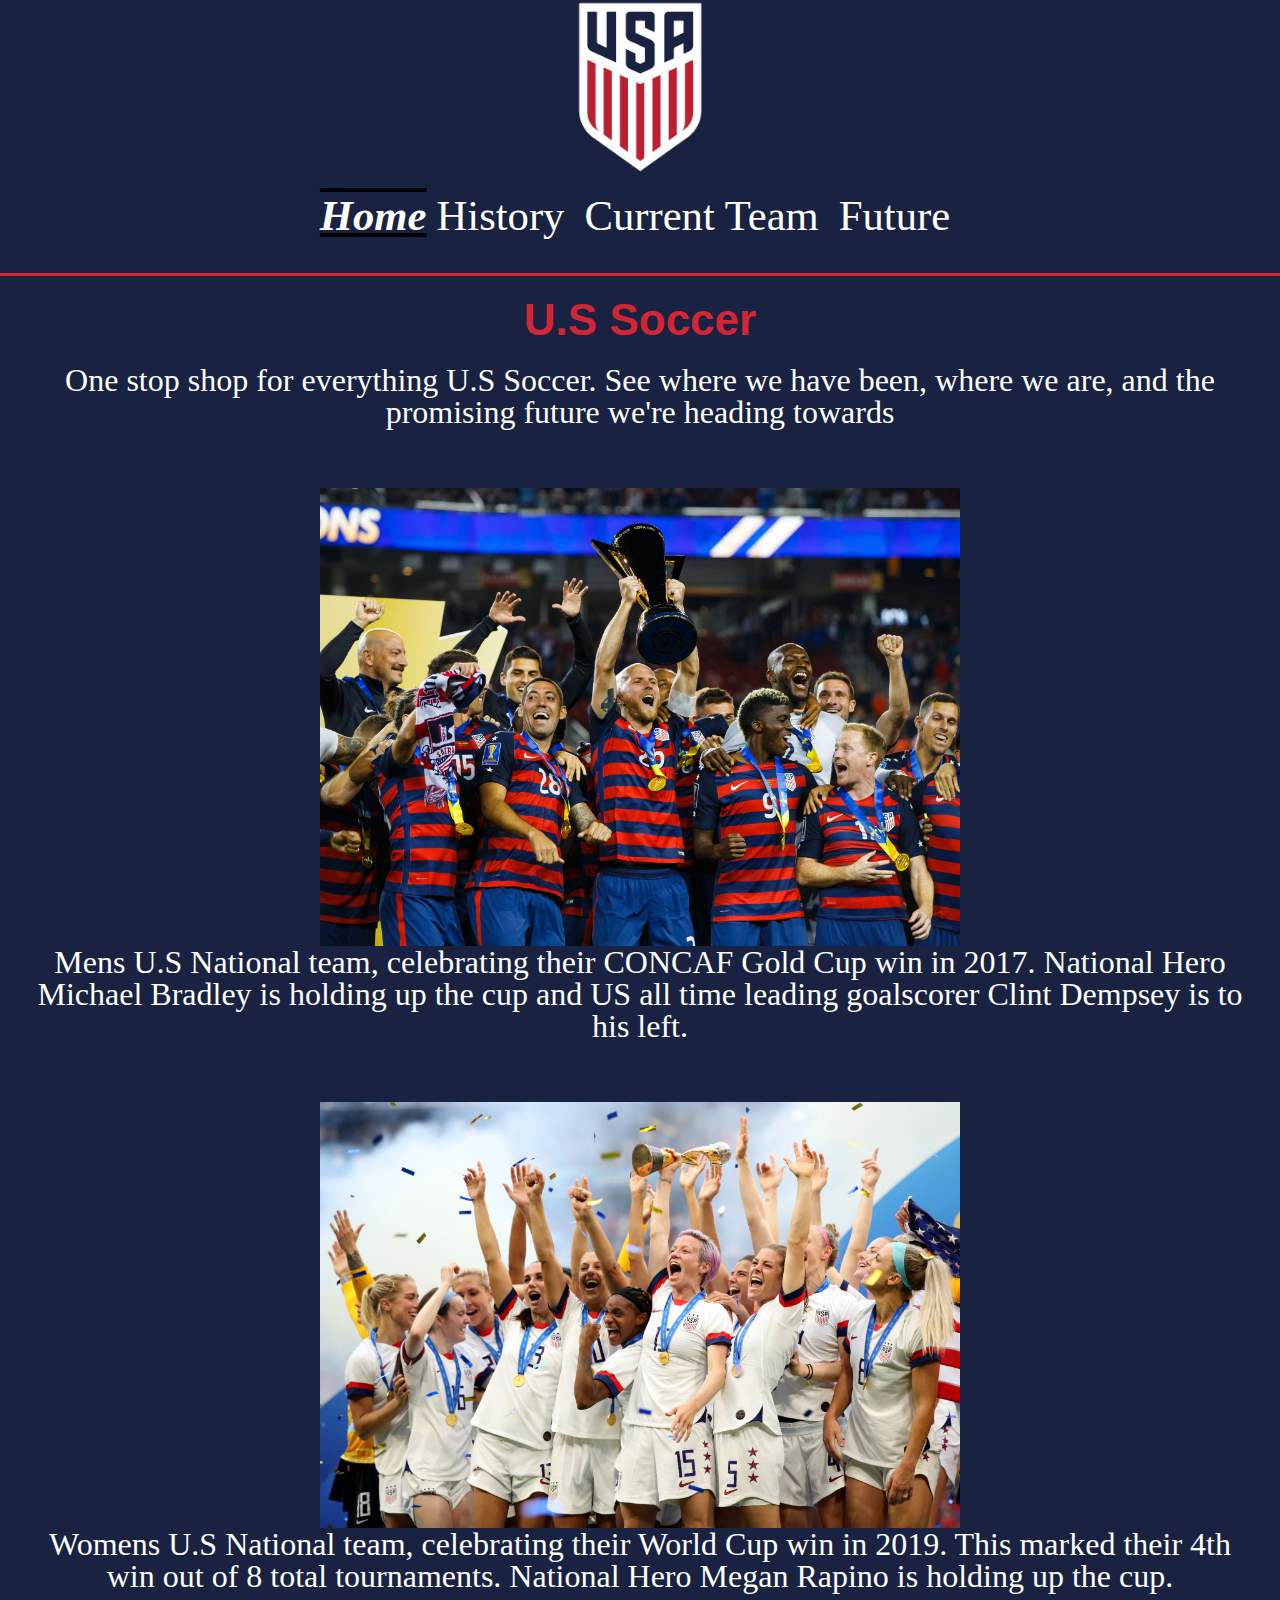
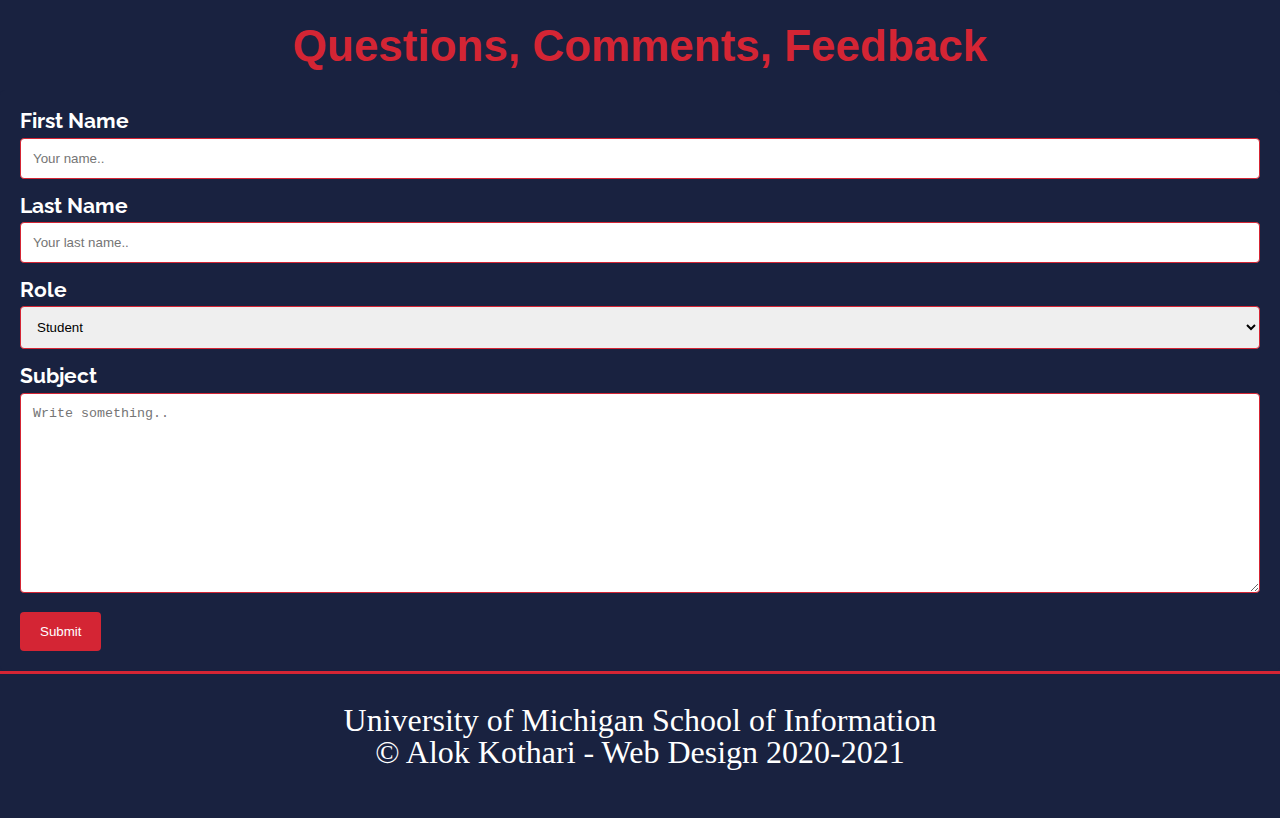
<file: index.html>
<!DOCTYPE html>
<html lang="en">
  <head>
    <meta charset="utf-8">
    <meta name="viewport" content="width=device-width, initial-scale=1.0">
    <link rel="shortcut icon" type="image/png" href="images/logo.png"/>

    <link rel="stylesheet" type="text/css" href="css/html5reset.css">
    <link rel="stylesheet" type="text/css" href="css/style.css">
    <link href="https://fonts.googleapis.com/css?family=Raleway:200&display=swap" rel="stylesheet">
	  <!-- Global site tag (gtag.js) - Google Analytics -->
<script async src="https://www.googletagmanager.com/gtag/js?id=G-RS953V5P1X"></script>
<script>
  window.dataLayer = window.dataLayer || [];
  function gtag(){dataLayer.push(arguments);}
  gtag('js', new Date());

  gtag('config', 'G-RS953V5P1X');
</script>
    <title>U.S Soccer </title>
  </head>
  <body>
    <a class = "skip" href="#skip">Skip to Main Content</a>
    <header>
      <img src="images/logo.png" alt="logo" id = "logo">
      <nav>
        <ul class="nav_links">
          <li class="active"><a href="index.html">Home</a></li>
          <li class="nav_item"><a href="history.html">History</a></li>
          <li class="nav_item"><a href="current.html">Current Team</a></li>
          <li class="nav_item"><a href="future.html">Future</a></li>
        </ul>
    </nav>
  </header>
  <main class="about" id="skip" tabindex="0">
    <h1>U.S Soccer</h1>
    <p>One stop shop for everything U.S Soccer. See where we have been, where we are, and the promising future we're heading towards</p>
    <div class="flex-container">
      <div><img src="images/mens.jpg" alt= 'Mens team' id= "mens">
      <p> Mens U.S National team, celebrating their CONCAF Gold Cup win in 2017. National Hero Michael Bradley is holding up the cup and US all time leading goalscorer Clint Dempsey is to his left. </p></div>
      <div><img src="images/womans.jpg" alt= 'Womens team' id= "womens">
        <p> Womens U.S National team, celebrating their World Cup win in 2019. This marked their 4th win out of 8 total tournaments. National Hero Megan Rapino is holding up the cup. </p></div>
    </div>
	  <h1> Questions, Comments, Feedback</h1>
      
	  <div class="container">
 <form action="https://formspree.io/f/mjvpaybn" method="POST">

    <label for="fname">First Name</label>
    <input type="text" id="fname" name="firstname" placeholder="Your name..">

    <label for="lname">Last Name</label>
    <input type="text" id="lname" name="lastname" placeholder="Your last name..">

    <label for="role">Role</label>
    <select id="role" name="role">
      <option value="Student">Student</option>
      <option value="Instructor">Instructor</option>
     
    </select>

    <label for="subject">Subject</label>
    <textarea id="subject" name="subject" placeholder="Write something.." style="height:200px"></textarea>

    <input type="submit" value="Submit">

  </form>
	  </div>
	  </main>
    <footer>
      <p>University of Michigan School of Information <br/>
        &copy; Alok Kothari - Web Design 2020-2021</p>
    </footer>
  </body>
</html>
</file>
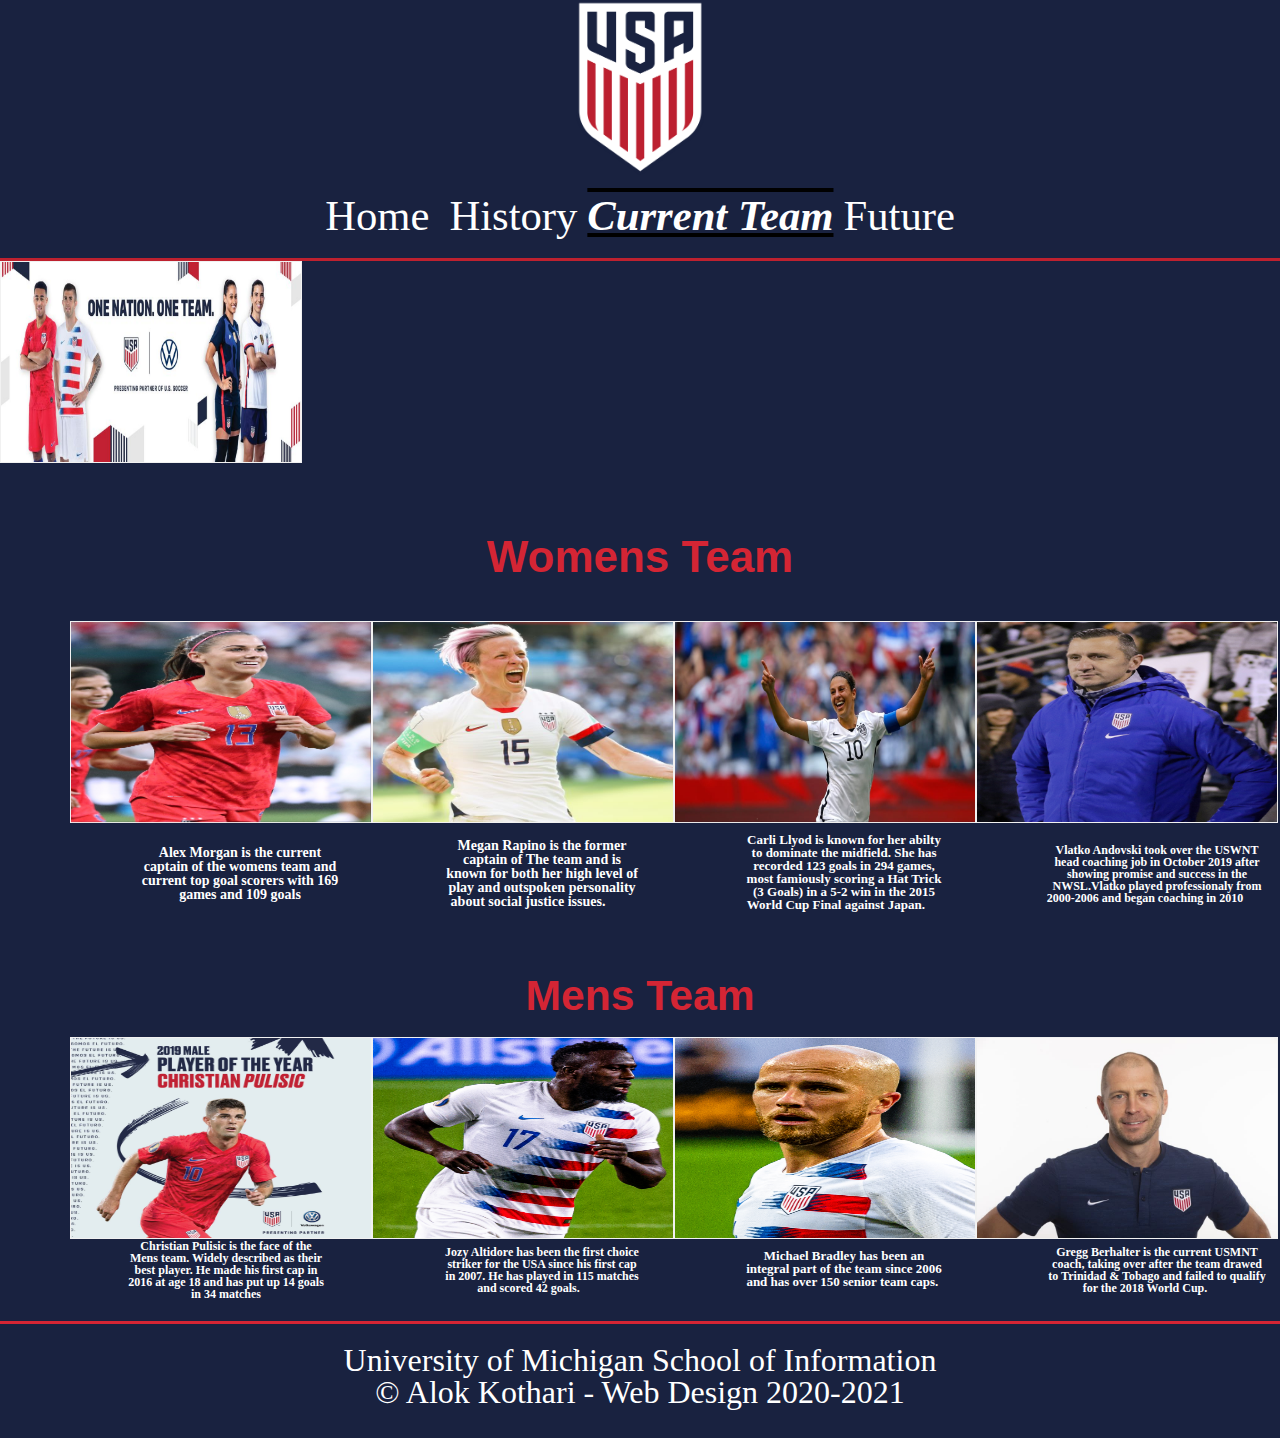
<file: current.html>
<!DOCTYPE html>
<html lang="en">
  <head>
    <meta charset="utf-8">
    <meta name="viewport" content="width=device-width, initial-scale=1.0">
    <link rel="shortcut icon" type="image/png" href="images/logo.png"/>

    <link rel="stylesheet" type="text/css" href="css/html5reset.css">
    <link rel="stylesheet" type="text/css" href="css/style2.css">
    <link href="https://fonts.googleapis.com/css?family=Raleway:200&display=swap" rel="stylesheet">
	  <!-- Global site tag (gtag.js) - Google Analytics -->
<script async src="https://www.googletagmanager.com/gtag/js?id=G-RS953V5P1X"></script>
<script>
  window.dataLayer = window.dataLayer || [];
  function gtag(){dataLayer.push(arguments);}
  gtag('js', new Date());

  gtag('config', 'G-RS953V5P1X');
</script>
    <title>U.S Soccer</title>
  </head>
  <body>
    <a class = "skip" href="#skip">Skip to Main Content</a>
    <header>
      <img src="images/logo.png" alt="logo" id = "logo">
      <nav>
        <ul class="nav_links">
          <li class="nav_item"><a href="index.html">Home</a></li>
          <li class="nav_item"><a href="history.html">History</a></li>
          <li class="active"><a href="current.html">Current Team</a></li>
          <li class="nav_item"><a href="future.html">Future</a></li>
        </ul>   
    </nav>
    </header>
    <main id="skip">
<div class="flip-card">
  <div class="flip-card-inner">
    <div class="flip-card-front">
      <img src="images/usa.jpg"  alt="USA" id="usa">
    </div>
    <div class="flip-card-back">
      <h1> 2020 Record</h1>
      <p>Mens  : 2-0-1, Womens : 9-0-0</p>
      
    </div>
  </div>
</div>
    <h1> Womens Team</h1>
		<div class="contain">
    <div class="grid-container">
      <div class="cocap"><strong>Vlatko Andovski took over the USWNT head coaching job in October 2019 after showing promise and success in the NWSL.Vlatko played professionaly from 2000-2006 and began coaching in 2010&nbsp; &nbsp; &nbsp; &nbsp;&nbsp;</strong></div>
      <div class="ccap"><strong>Carli Llyod is known for her abilty to dominate the midfield. She has recorded 123 goals in 294 games, most famiously scoring a Hat Trick (3 Goals) in a 5-2 win in the 2015 World Cup Final against Japan.&nbsp; &nbsp; &nbsp; &nbsp;&nbsp;</strong></div>
<div class="flip-card">
  <div class="flip-card-inner">
    <div class="flip-card-front">
      <img src="images/Alex_Morgan.jpg"  alt="Alex Morgan" class="ppl1">
    </div>
    <div class="flip-card-back">
      <h1>Position: ST</h1>
      <p>169 Games</p>
      <p>109 Goals</p>
    </div>
  </div>
</div>
<div class="flip-card">
  <div class="flip-card-inner">
    <div class="flip-card-front">
      <img src="images/megan_rapinoe.jpg"  alt="Megan Rapino" class="ppl1">
    </div>
    <div class="flip-card-back">
      <h1>Position: FWD</h1>
      <p>168 Games</p>
      <p>52 G 68 A</p>
	
    </div>
  </div>
</div>
<div class="flip-card">
  <div class="flip-card-inner">
    <div class="flip-card-front">
      <img src="images/carli_llyod.jpeg"  alt="Carli Llyod" class="ppl1">
    </div>
    <div class="flip-card-back">
      <h1>Position: MID</h1>
      <p>294 Games</p>
      <p>123 G 58 A</p>
    </div>
  </div>
</div>
<div class="flip-card">
  <div class="flip-card-inner">
    <div class="flip-card-front">
      <img src="images/Vlatko_Andonovski.jpg"  alt="Vlatko Andonovski" class="ppl1">
    </div>
    <div class="flip-card-back">
      <h1>Coach</h1>
      <p>October 2019 - Present</p>
    </div>
  </div>
</div>
      <div>
        <blockquote>
          <div class="acap"> <strong> Alex Morgan is the current captain of the womens team and current top goal scorers with 169 games and 109 goals</strong></div>
        </blockquote>
      </div>
      <div class="acap"><strong>  Megan Rapino is the former captain of The team and is known for both her high level of play and outspoken personality about social justice issues.&nbsp; &nbsp; &nbsp; &nbsp;&nbsp;</strong></div>  
    </div>
			</div>
    <h2> Mens Team</h2>
	<div class="grid-container1">
      <div class="cocap"><strong>Gregg Berhalter is the current USMNT coach, taking over after the team drawed to Trinidad &amp; Tobago and failed to qualify for the 2018 World Cup.&nbsp; &nbsp; &nbsp; &nbsp;&nbsp;</strong></div>
      <div class="ccap"><strong>Michael Bradley has been an integral part of the team since 2006 and has over 150 senior team caps.&nbsp; &nbsp; &nbsp; &nbsp;&nbsp;</strong></div>
<div class="flip-card">
  <div class="flip-card-inner">
    <div class="flip-card-front">
      <img src="images/cp.jpg"  alt="Christian Pulisic" class="ppl1">
    </div>
    <div class="flip-card-back">
      <h1>Position: FWD</h1>
      <p>34 Games</p>
      <p>14 G 9 A</p>
    </div>
  </div>
</div>
<div class="flip-card">
  <div class="flip-card-inner">
    <div class="flip-card-front">
      <img src="images/jozya.jpg"  alt="Jozy Altidore" class="ppl1">
    </div>
    <div class="flip-card-back">
      <h1>Position: FWD</h1>
      <p>115 Games</p>
      <p>42 Goals</p>
    </div>
  </div>
	</div>
<div class="flip-card">
  <div class="flip-card-inner">
    <div class="flip-card-front">
      <img src="images/mbrad.jpg"  alt="Michael Bradley" class="ppl1">
    </div>
    <div class="flip-card-back">
      <h1>Position: MID</h1>
      <p>151 Games</p>
      <p>17 G 23 A</p>
    </div>
  </div>
</div>
<div class="flip-card">
  <div class="flip-card-inner">
    <div class="flip-card-front">
      <img src="images/gregg.jpg"  alt="Gregg Berhalter" class="ppl1">
    </div>
    <div class="flip-card-back">      <h1>Coach</h1>
      <p>Dec. 2018 - Present</p>
    </div>
  </div>
</div>      
<div>
        <blockquote>
          <div class="cp"> <strong> Christian Pulisic is the  face of the Mens team. Widely described as their best player. He made his first cap in 2016 at age 18 and has put up 14 goals in 34 matches</strong></div>
        </blockquote>
      </div>
      <div class="mcap"><strong>Jozy Altidore has been the first choice striker for the USA since his first cap in 2007. He has played in 115 matches and scored 42 goals. &nbsp; &nbsp; &nbsp; &nbsp;&nbsp;</strong></div>  
		</div>
	  </main>
	
<footer>
     <p>University of Michigan School of Information <br/>
              &copy; Alok Kothari - Web Design 2020-2021</p>
          </footer>
	  </body>
</html>
</file>
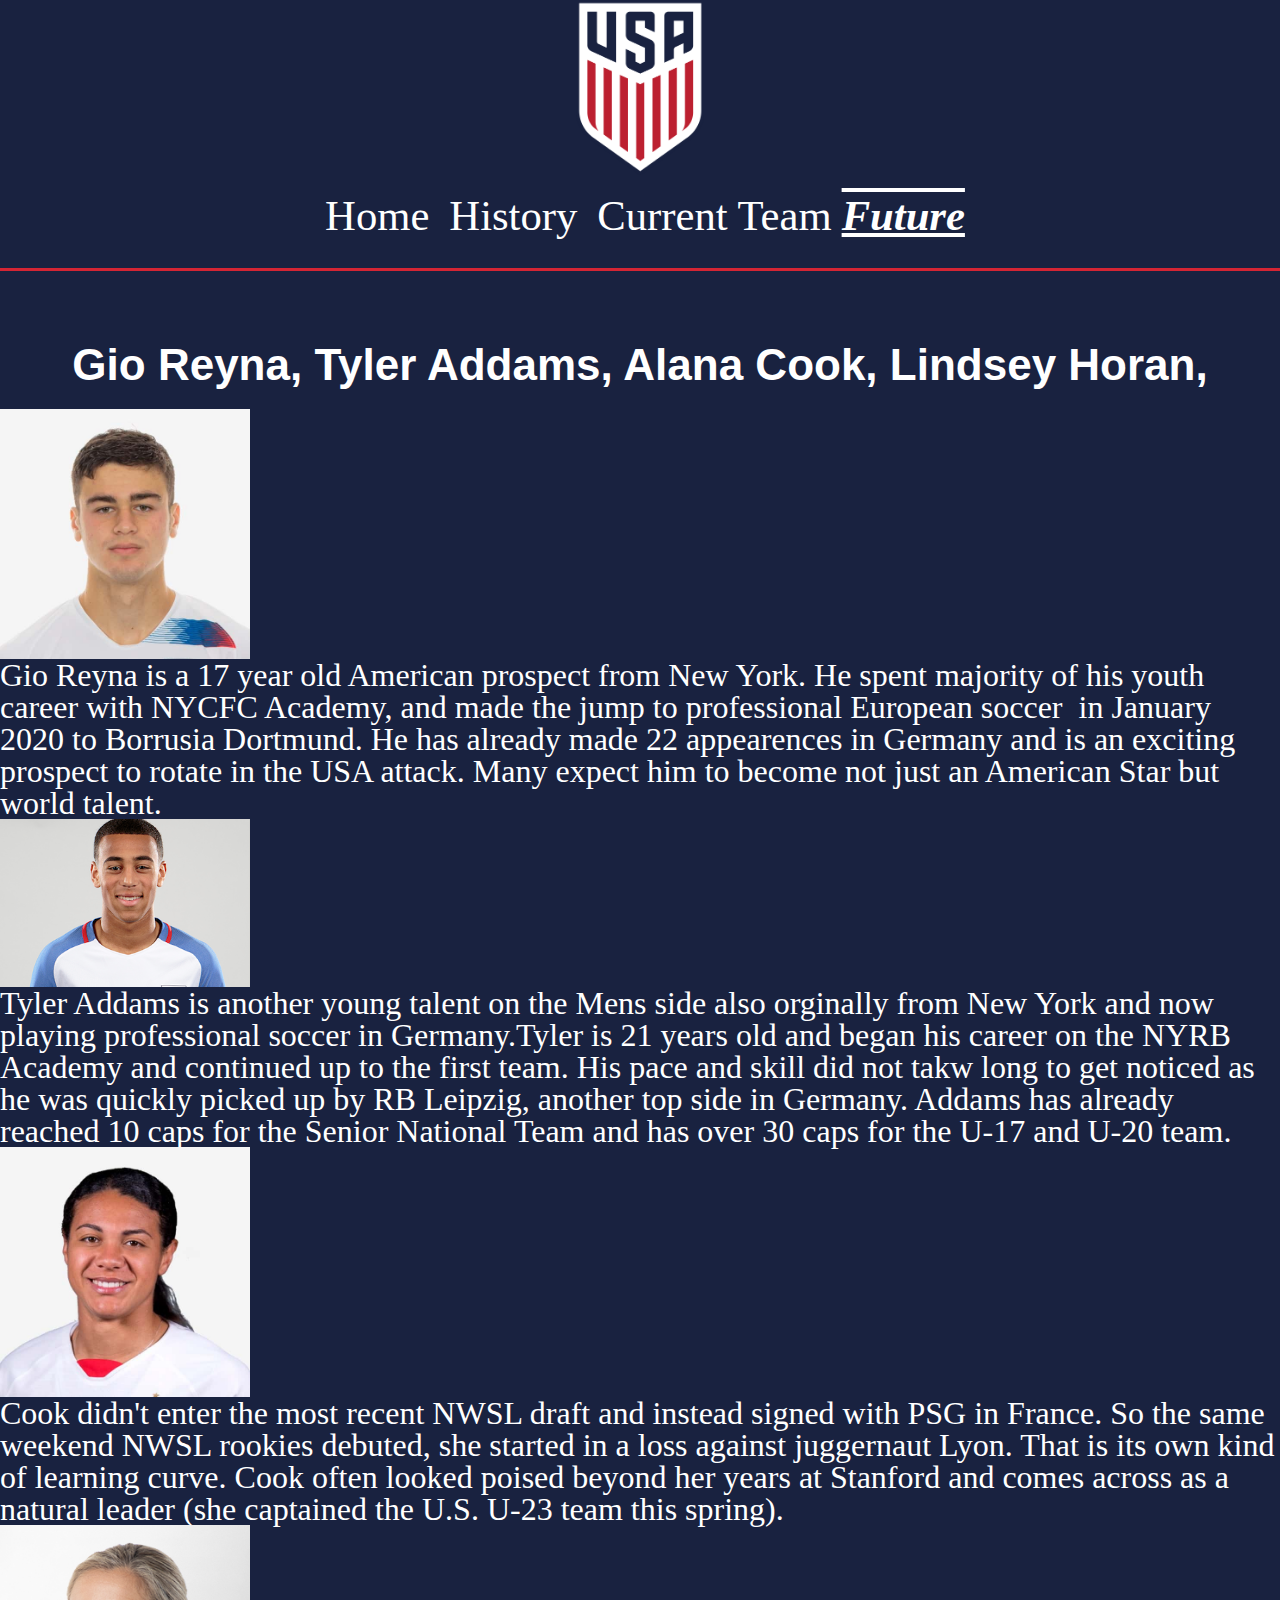
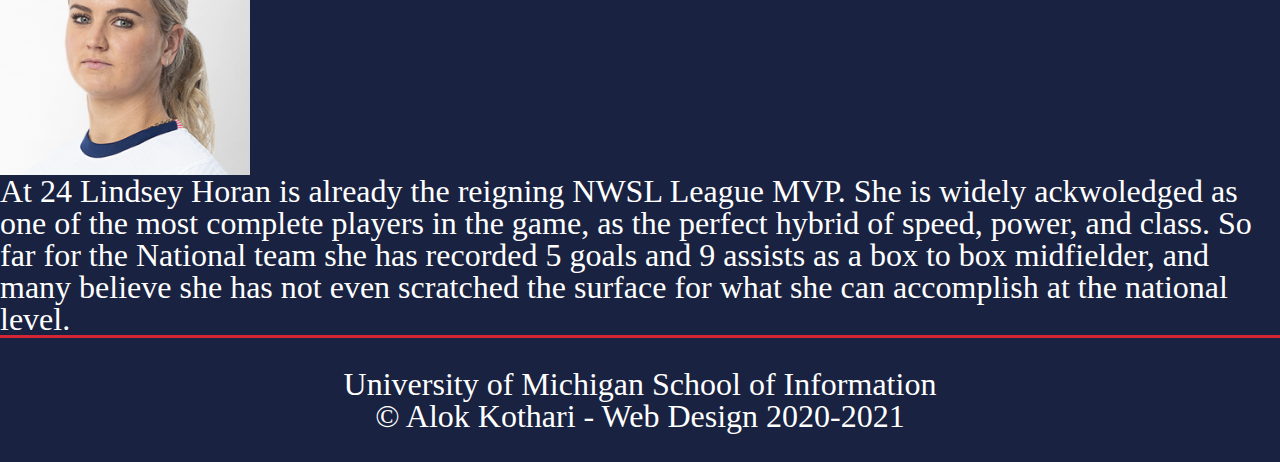
<file: future.html>
<!DOCTYPE html>
<html lang="en">
  <head>
    <meta charset="utf-8">
    <meta name="viewport" content="width=device-width, initial-scale=1.0">
    <link rel="shortcut icon" type="image/png" href="images/logo.png"/>

    <link rel="stylesheet" type="text/css" href="css/html5reset.css">
    <link rel="stylesheet" type="text/css" href="css/style3.css">
    <link href="https://fonts.googleapis.com/css?family=Raleway:200&display=swap" rel="stylesheet">
	  <!-- Global site tag (gtag.js) - Google Analytics -->
<script async src="https://www.googletagmanager.com/gtag/js?id=G-RS953V5P1X"></script>
<script>
  window.dataLayer = window.dataLayer || [];
  function gtag(){dataLayer.push(arguments);}
  gtag('js', new Date());

  gtag('config', 'G-RS953V5P1X');
</script>
    <title>U.S Soccer</title>
  </head>
<body>
<a class = "skip" href="#skip">Skip to Main Content</a>
    <header>
      <img src="images/logo.png" alt="logo" id = "logo">
      <nav>
        <ul class="nav_links">
          <li class="nav_item"><a href="index.html">Home</a></li>
          <li class="nav_item"><a href="history.html">History</a></li>
          <li class="nav_item"><a href="current.html">Current Team</a></li>
          <li class="active"><a href="future.html">Future</a></li>
        </ul>   
    </nav>
    </header>
    <main id='skip'>
<menu>
		<h1> <a href="#pic1">Gio Reyna,</a>
		<a href="#pic2">Tyler Addams,</a>
			<a href="#pic3">Alana Cook,</a>
			<a href="#pic4">Lindsey Horan,</a>
		</h1></menu>
<div class= 'container'>
<img src="images/gio.jpg" alt="Gio Reyna" width="302" height="302" id="pic1">
  <p>Gio Reyna is a 17 year old American prospect from New York. He spent majority of his youth career with NYCFC Academy, and made the jump to professional European soccer&nbsp; in January 2020 to Borrusia Dortmund. He has already made 22 appearences in Germany and is an exciting prospect to rotate in the USA attack. Many expect him to become not just an American Star but world talent.</p>
</div>
<div class= 'container1'>
  <img src="images/ty.png" alt="Tyler Addams" id="pic2">
<p>Tyler Addams is another young talent on the Mens side also orginally from New York and now playing professional soccer in Germany.Tyler is 21 years old and began his career on the NYRB Academy and continued up to the first team. His pace and skill did not takw long to get noticed as he was quickly picked up by RB Leipzig, another top side in Germany. Addams has already reached 10 caps for the Senior National Team and has over 30 caps for the U-17 and U-20 team.</p>
		</div>
<div class= 'container2'>
  <img src="images/Alcook.jpg" alt="Alana Cook" id="pic3">
<p>Cook didn't enter the most recent NWSL draft and instead signed with PSG in France. So the same weekend NWSL rookies debuted, she started in a loss against juggernaut Lyon. That is its own kind of learning curve. Cook often looked poised beyond her years at Stanford and comes across as a natural leader (she captained the U.S. U-23 team this spring).</p>
	  </div>
<div class= 'container3'>
  <img src="images/Lhoran .png" alt="Lindesey Horan" id="pic4">
<p>At 24 Lindsey Horan is already the reigning NWSL League MVP. She is widely ackwoledged as one of the most complete players in the game, as the perfect hybrid of speed, power, and class. So far for the National team she has recorded 5 goals and 9 assists as a box to box midfielder, and many believe she has not even scratched the surface for what she can accomplish at the national level.</p>
		</div>
	</main>
	</body>
<footer>
            <p>University of Michigan School of Information <br/>
              &copy; Alok Kothari - Web Design 2020-2021</p>
          </footer>
</html>
</file>
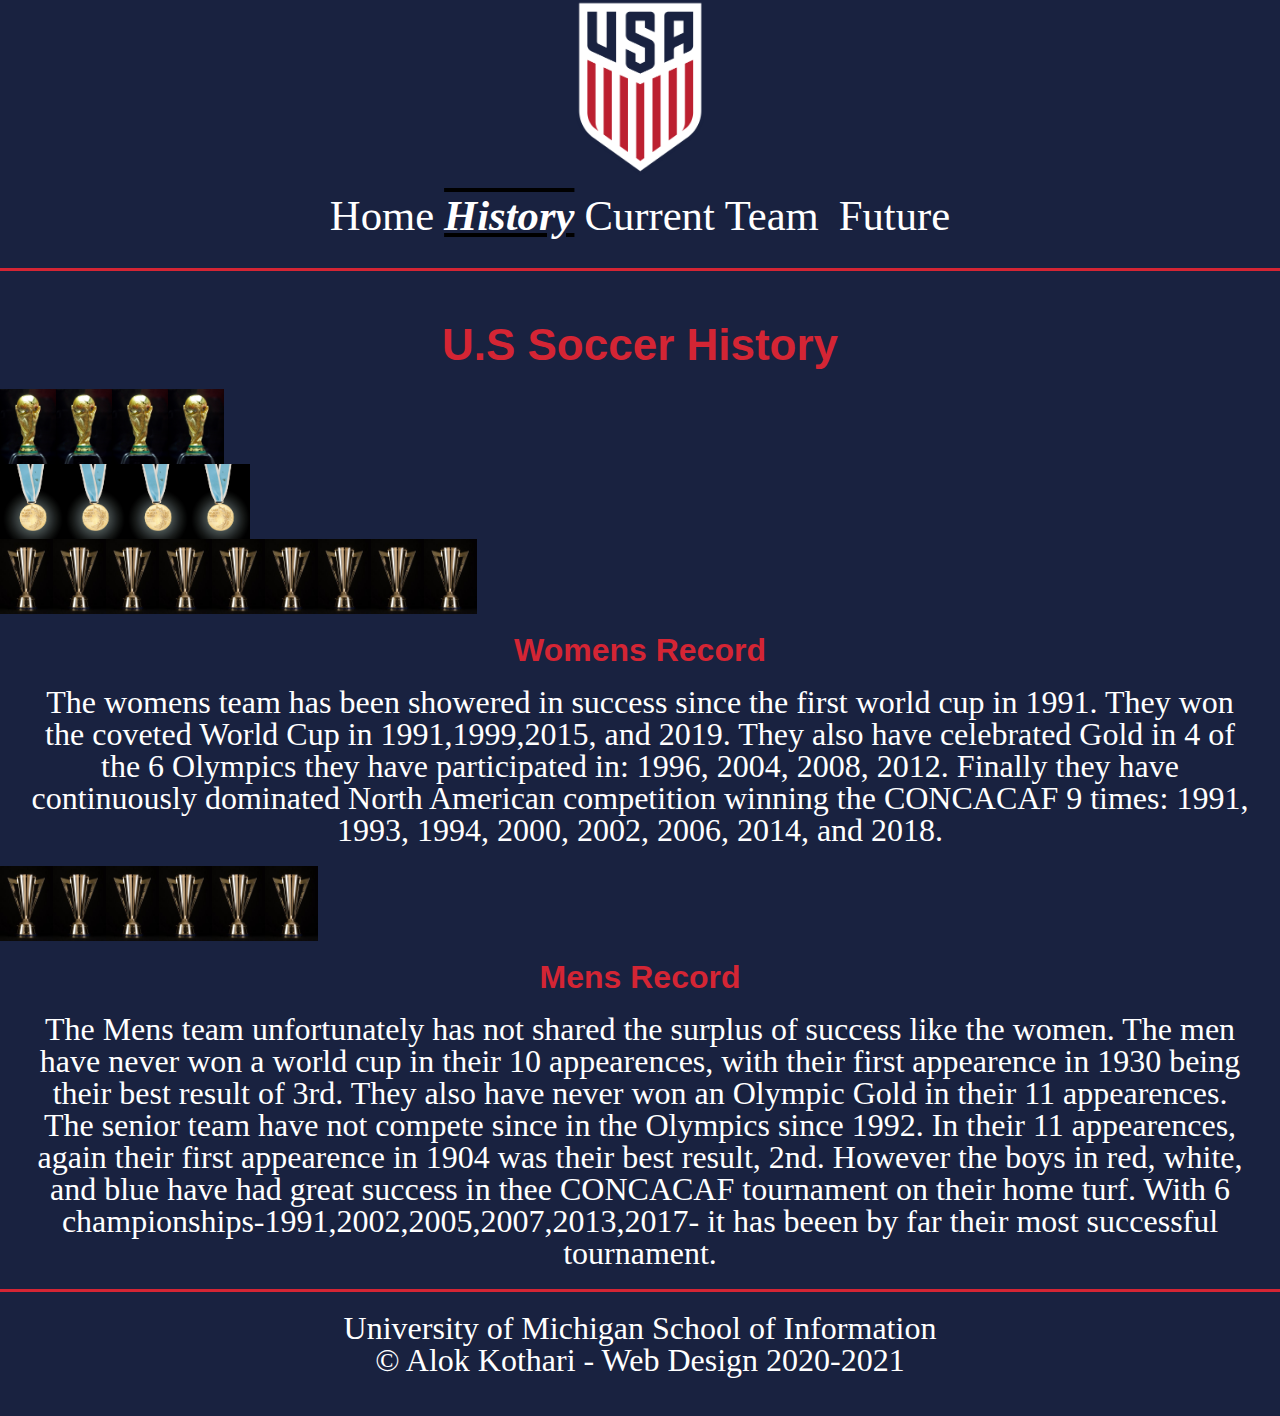
<file: history.html>
<!DOCTYPE html>
<html lang="en">
  <head>
    <meta charset="utf-8">
    <meta name="viewport" content="width=device-width, initial-scale=1.0">
    <link rel="shortcut icon" type="image/png" href="images/logo.png"/>

    <link rel="stylesheet" type="text/css" href="css/html5reset.css">
    <link rel="stylesheet" type="text/css" href="css/style1.css">
    <link href="https://fonts.googleapis.com/css?family=Raleway:200&display=swap" rel="stylesheet"><!-- Global site tag (gtag.js) - Google Analytics -->
<script async src="https://www.googletagmanager.com/gtag/js?id=G-RS953V5P1X"></script>
<script>
  window.dataLayer = window.dataLayer || [];
  function gtag(){dataLayer.push(arguments);}
  gtag('js', new Date());

  gtag('config', 'G-RS953V5P1X');
</script>
    <title>U.S Soccer</title>
  </head>
  <body>
    <a class = "skip" href="#skip">Skip to Main Content</a>
    <header>
      <img src="images/logo.png" alt="logo" id = "logo">
      <nav>
        <ul class="nav_links">
          <li class="nav_item"><a href="index.html">Home</a></li>
          <li class="active"><a href="history.html">History</a></li>
          <li class="nav_item"><a href="current.html">Current Team</a></li>
          <li class="nav_item"><a href="future.html">Future</a></li>
        </ul>
    </nav>
    </header>
    <main class="about" id="skip" tabindex="0">
        <h1>U.S Soccer History</h1>
        <div class = 'wtrophies'>
        <div class = 'container'>
            <img src="images/wc.jpg" alt= 'World Cup' class= "wc">
            <img src="images/wc.jpg" alt= 'World Cup' class= "wc">
            <img src="images/wc.jpg" alt= 'World Cup' class= "wc">  
            <img src="images/wc.jpg" alt= 'World Cup' class= "wc">
        </div>
        <div class = 'container1'>
            <img src="images/gm.jpg" alt= 'Gold Medal' class= "gm">
            <img src="images/gm.jpg" alt= 'Gold Medal' class= "gm">
            <img src="images/gm.jpg" alt= 'Gold Medal' class= "gm">
            <img src="images/gm.jpg" alt= 'Gold Medal' class= "gm">
        </div>
        <div class = 'container2'>
            <img src="images/con.jpg" alt= 'CONCACAF Trophy' class= "con">
            <img src="images/con.jpg" alt= 'CONCACAF Trophy' class= "con">
            <img src="images/con.jpg" alt= 'CONCACAF Trophy' class= "con">
            <img src="images/con.jpg" alt= 'CONCACAF Trophy' class= "con">
            <img src="images/con.jpg" alt= 'CONCACAF Trophy' class= "con">
            <img src="images/con.jpg" alt= 'CONCACAF Trophy' class= "con">
            <img src="images/con.jpg" alt= 'CONCACAF Trophy' class= "con">
            <img src="images/con.jpg" alt= 'CONCACAF Trophy' class= "con">
            <img src="images/con.jpg" alt= 'CONCACAF Trophy' class= "con">
        </div>
        <h2> Womens Record</h2>
        <p> The womens team has been showered in success since the first world cup in 1991. They won the coveted World Cup in 1991,1999,2015, and 2019. They also have celebrated Gold in 4 of the 6 Olympics they have participated in: 1996, 2004, 2008, 2012. Finally they have continuously dominated North American competition winning the CONCACAF 9 times: 1991, 1993, 1994, 2000, 2002, 2006, 2014, and 2018. </p>
        </div>
        <div class = 'container4'>
            <img src="images/con.jpg" alt= 'CONCACAF Trophy' class= "con">
            <img src="images/con.jpg" alt= 'CONCACAF Trophy' class= "con">
            <img src="images/con.jpg" alt= 'CONCACAF Trophy' class= "con">
            <img src="images/con.jpg" alt= 'CONCACAF Trophy' class= "con">
            <img src="images/con.jpg" alt= 'CONCACAF Trophy' class= "con">
            <img src="images/con.jpg" alt= 'CONCACAF Trophy' class= "con">
        </div>
        <h2> Mens Record</h2>
        <p> The Mens team unfortunately has not shared the surplus of success like the women. The men have never won a world cup in their 10 appearences, with their first appearence in 1930 being their best result of 3rd. They also have never won an Olympic Gold in their 11 appearences. The senior team have not compete since in the Olympics since 1992. In their 11 appearences, again their first appearence in 1904 was their best result, 2nd. However the boys in red, white, and blue have had great success in thee CONCACAF tournament on their home turf. With 6 championships-1991,2002,2005,2007,2013,2017- it has beeen by far their most successful tournament.</p>
        </main>
            
        </body>
        <footer>
            <p>University of Michigan School of Information <br/>
              &copy; Alok Kothari - Web Design 2020-2021</p>
          </footer>
         </html>
</file>
<file: css/style.css>
body{
  font-family: 'Raleway', sans-serif; 
  margin: 0;
  font-size: 16pt;
  background-color: #192240;
margin-bottom: 10px;
}

h1{
    font-size: 2em;
  	color: #D42534  ;
    font-family: Impact, Haettenschweiler, 'Arial Narrow Bold', sans-serif;
    text-align: center;
    line-height: 2;
    border-color: #D42534;  
}

p {
  padding: 0 30px;
	padding-bottom: 10px;
  color: #ffffff;
  text-align: center;
  font-family:Georgia, 'Times New Roman', Times, serif;
}

a.skip{
  background: #192240;
  left: 0;
  padding: 6px;
  position: absolute;
  top: -40px;
  -webkit-transition: top 1s ease-out;
  transition: top 1s ease-out;
  z-index: 1;
}

a.skip:focus{
  top:20px;
	background-color: #192240;
  color: white;
font-weight: bolder;
  text-decoration-style: solid;
	font-family: Impact, Haettenschweiler, 'Arial Narrow Bold', sans-serif;
}

*:focus{
  border: 2px solid black;
}


#mens, #womens{
  max-width: 50%;
  max-height: 50%;
  margin-left: auto;
  margin-right: auto;
  display: flex;
  align-items: center;
  padding-top: 50px;

}

input[type=text], select, textarea {
  width: 100%; 
  padding: 12px; 
  border: 1px solid #D42534; 
  border-radius: 4px; 
  box-sizing:border-box; 
  margin-top: 6px; 
  margin-bottom: 16px;
  resize: vertical;
}

input[type=submit] {
  background-color: #D42534;
  color: white;
  padding: 12px 20px;
  border: none;
  border-radius: 4px;
  cursor: pointer;
}

input[type=submit]:hover {
  background-color: #00ff00;
}
label{
	color: white;
	font-weight: bold;
}


.container {
  border-radius: 5px;
  background-color: #192240;
	padding: 20px;}

footer{
  background-color: #192240;
  border-top:3px solid #D42534;
  color: white;
  padding: 30px;
  text-align: center;
}



@keyframes flip-scale-down-diag-2 {
0% {
  transform: scale(1) rotate3d(-1, 1, 0, 0deg);
}
50% {
  transform: scale(0.4) rotate3d(-1, 1, 0, -90deg);
}
100% {
  transform: scale(1) rotate3d(-1, 1, 0, 360deg);
}
}

#logo{
  animation: flip-scale-down-diag-2 2s linear both;  
  max-width: 10%;
  max-height: 10%;
  
}



/* Navbar */
header{
  font-family: Georgia, 'Times New Roman', Times, serif;
  padding-bottom: 15px;
  border-bottom: 3px solid  #D42534;
  display: flex;
  flex-direction: column;
  justify-content: center;
  align-items: center;
  background-color: #192240
}

.nav_links{
  display: flex;
  align-items: center;  
  justify-content: center;
  flex-direction: column;


}

a:not(.active){
  color: #ffffff;
  text-decoration: none;
}
li.active{
	text-decoration: underline overline;
    font-style: italic;
	font-weight: bold;
	
	
}

a:hover, a:focus{
  color: red;
  text-decoration: underline;
  -webkit-text-decoration-style: dotted;
          text-decoration-style: dotted;
}

@media only screen and (min-width: 600px) {
	

  header{
    justify-content: space-between;
    flex-direction: column;
	  font-size: 1.5em;

  }
	h1{
		font-size:40px;
	}
	p{
		font-size: 28px;
	}

  .nav_links{
    flex-direction: row;
	  padding: 20px 20px;
  }

  .nav_item a{
    padding: 10px;
  }
}
@media screen and (min-width: 768px){


  header{
    justify-content: space-between;
    flex-direction: column;
	  font-size: 2em;

  }
	h1{
		font-size:44px;
	}
	p{
		font-size: 32px;
	}

  .nav_links{
    flex-direction: row;
  }

  .nav_item a{
    padding: 10px;
  }
	
}

@media screen and (prefers-reduced-motion: reduce){
  #logo {
    animation: none;
  }
}
</file>
<file: css/style2.css>
body{
    font-family: 'Raleway', sans-serif; 
    font-size: 16pt; 
    background-color: #192240;
  }
  
#usa{
	padding-left: 125px;
	padding-top: 30px;
	max-width: 800px;
	max-height: 300px;
}
  h1{
    font-size: 2em;
    color: #D42534;
    font-family: Impact, Haettenschweiler, 'Arial Narrow Bold', sans-serif;
    text-align: center;
    line-height: 2;
    padding-top: 50px;
    
  }
  .grid-container, .grid-container1{
	  padding-top: 20px;
	  padding-left: 10px;
	  font-family:Georgia, 'Times New Roman', Times, serif;
	  display: grid;
	  text-align: center;
	  align-items: center;
	  grid-template-columns: 1;
	  grid-template-rows: 8;
 
  }
.contain{
	display: flex;
	flex-wrap: wrap;
}
    .ppl1{
        grid-column: 1/2;
		width: 100%;
		height: 100%;
		
}

.flip-card {
  background-color: transparent;
  width: 300px;
  height: 200px;
  border: 1px solid #f1f1f1;
  perspective: 1000px; /* Remove this if you don't want the 3D effect */
}

/* This container is needed to position the front and back side */
.flip-card-inner {
  position: relative;
  width: 100%;
  height: 100%;
  text-align: center;
  transition: transform 0.8s;
  transform-style: preserve-3d;
}

/* Do an horizontal flip when you move the mouse over the flip box container */
.flip-card:hover .flip-card-inner {
  transform: rotateY(180deg);
}

/* Position the front and back side */
.flip-card-front, .flip-card-back {
  position: absolute;
  width: 100%;
  height: 100%;
  -webkit-backface-visibility: hidden; /* Safari */
  backface-visibility: hidden;
}

/* Style the front side (fallback if image is missing) */
.flip-card-front {
  background-color: #bbb;
  color: black;
}

/* Style the back side */
.flip-card-back {
  background-color: #192240;
  color: white;
  transform: rotateY(180deg);
}
#usa{
	padding-left: 0;
	padding-top: 0;
	min-height:  200px;
	max-width: 300px;
	
}

	.acap{
	color:#ffffff;
	
	max-width: 200px;
	font-size:14px;
}
    
	.ppl2{
        grid-column: 2/3;
		max-height: 100px;
		min-width: 90px;
    }
.mcap{
	color: #ffffff;
	font-size: 12px;
	max-width: 200px;
	
}
    .ppl3{
        grid-column: 3/4;
		max-height: 100px;
		min-height: 100px;
		max-width: 160px;
		min-width: 100px;
    }
.ccap{
	color: #ffffff;
	max-width: 200px;
	font-size: 13px;
	grid-column: 3 /4;
	grid-row: 2;
	padding-top: 10px
	
}
.cocap{
	color: #ffffff;
	max-width: 2000px;
	font-size: 12px;
	grid-column: 4 /5;
	grid-row: 2;
	padding-right: 10px;
}
.acap, .ccap, .cocap, .mcap{
padding-left: 70px;
	text-align: center;
}
.coach{
        grid-column-start: 4;
		max-height: 100px;
    }

  h2{
    font-size: 2em;
    font-family: Impact, Haettenschweiler, 'Arial Narrow Bold', sans-serif;
    color: #D42534;
    text-align: center;
	  padding-top: 30px;
  }
.cp{
	color:#ffffff;
	max-width: 200px;
	font-size:12px;
padding-left: 56px;}
  
  p {
    padding: 0 30px;
    color: #ffffff;
    text-align: center;
    font-family:Georgia, 'Times New Roman', Times, serif;
  }
  
  a.skip{
  background: #192240;
  left: 0;
  padding: 6px;
  position: absolute;
  top: -40px;
  -webkit-transition: top 1s ease-out;
  transition: top 1s ease-out;
  z-index: 1;
}

a.skip:focus{
  top:20px;
	background-color: #192240;
  color: white;
font-weight: bolder;
  text-decoration-style: solid;
	font-family: Impact, Haettenschweiler, 'Arial Narrow Bold', sans-serif;
}
  
  *:focus{
	border: 2px solid #FFFFFF;
  }

footer{
	background-color: #192240;
    color: white;
    padding: 30px;
    text-align: center;
	border-top: 3px solid #D42534;
	font-family: Baskerville, "Palatino Linotype", Palatino, "Century Schoolbook L", "Times New Roman", "serif";
	padding-top: 20px;
}
   

  
  /* ----------------------------------------------
  * Generated by Animista on 2019-6-18 15:58:42
  * w: http://animista.net, t: @cssanimista
  * ---------------------------------------------- */
  
  @keyframes flip-scale-down-diag-2 {
  0% {
    transform: scale(1) rotate3d(-1, 1, 0, 0deg);
  }
  50% {
    transform: scale(0.4) rotate3d(-1, 1, 0, -90deg);
  }
  100% {
    transform: scale(1) rotate3d(-1, 1, 0, 360deg);
  }
  }
  
  #logo{
    animation: flip-scale-down-diag-2 2s linear both;  
    max-width: 10%;
    max-height: 10%;
    
  }
  
  
  
  /* Navbar */
  header{
    font-family: Georgia, 'Times New Roman', Times, serif;
    
    border-bottom: 3px solid #BE212F;
    display: flex;
    flex-direction: column;
    justify-content: center;
    align-items: center;
    background-color: #192240
  }
  
  .nav_links{
    display: flex;
    align-items: center;  
    justify-content: center;
    flex-direction: column;
  
  
  }
  
  a:not(.active){
    color: #ffffff;
    text-decoration: none;
  }
  li.active{
    text-decoration: underline overline;
    font-style: italic;
	  font-weight: bold;
  }
  
  a:hover, a:focus{
    color: red;
    text-decoration: underline;
    -webkit-text-decoration-style: dotted;
            text-decoration-style: dotted;
  }
  @media only screen and (min-width: 600px) {
	

  header{
    justify-content: space-between;
    flex-direction: column;
	  font-size: 1.5em;

  }
	h1{
		font-size:40px;
	}
	p{
		font-size: 28px;
	}

  .nav_links{
    flex-direction: row;
	  padding: 20px 20px;
  }

  .nav_item a{
    padding: 10px;
  }
}
 @media screen and (min-width: 768px){


  header{
    justify-content: space-between;
    flex-direction: column;
	  font-size: 2em;

  }
	h1{
		font-size:44px;
	}
	p{
		font-size: 32px;
	}

  .nav_links{
    flex-direction: row;
  }

  .nav_item a{
    padding: 10px;
  }

.grid-container, .grid-container1{
	  padding: 20px 70px;
	  display: grid;
	  grid-template-columns: 4;
	  grid-template-rows: 2;
	 }
}
  @media print { 
    .card {
      flex-basis: 200px;
    }
    body{
      background-image: none;
    }

   
  
  @media screen and (prefers-reduced-motion: reduce){
    #logo {
      animation: none;
    }
  }
</file>
<file: css/style3.css>
body{
    font-family:Georgia, 'Times New Roman', Times, serif;
    margin: 0;
    color: #ffffff;
    font-size: 16pt; 
    background-color: #192240;
  }
  
  h1{
    font-size: 2em;
    color: #D42534;
    font-family: Impact, Haettenschweiler, 'Arial Narrow Bold', sans-serif;
    text-align: center;
    line-height: 2;
    padding-top: 50px;
    
  }
img{
	max-height: 250px;
	max-width: 250px;
	display: block;
	margin-left: auto;
	margin-right: auto;
}

  h2{
    font-size: 2em;
    font-family: Impact, Haettenschweiler, 'Arial Narrow Bold', sans-serif;
    color: blue;
    text-align: center;
  }

}
  
  p{
    padding: 20px 30px;
    text-align: center;
    font-family:Georgia, 'Times New Roman', Times, serif;
	color: #ffffff;
  }
  
 a.skip{
  background: #192240;
  left: 0;
  padding: 6px;
  position: absolute;
  top: -40px;
  -webkit-transition: top 1s ease-out;
  transition: top 1s ease-out;
  z-index: 1;
}

a.skip:focus{
  top:20px;
	background-color: #192240;
  color: #ffffff;
font-weight: bolder;
  text-decoration-style: solid;
	font-family: Impact, Haettenschweiler, 'Arial Narrow Bold', sans-serif;
}
  
  *:focus{
	border: 2px solid #FFFFFF;
  }


  
  @keyframes flip-scale-down-diag-2 {
  0% {
    transform: scale(1) rotate3d(-1, 1, 0, 0deg);
  }
  50% {
    transform: scale(0.4) rotate3d(-1, 1, 0, -90deg);
  }
  100% {
    transform: scale(1) rotate3d(-1, 1, 0, 360deg);
  }
  }
  
  #logo{
    animation: flip-scale-down-diag-2 2s linear both;  
    max-width: 10%;
    max-height: 10%;
    
  }
  
  
  
  /* Navbar */
  header{
    font-family: Georgia, 'Times New Roman', Times, serif;
    padding-bottom: 10px;
    border-bottom: 3px solid #D42534;
    display: flex;
    flex-direction: column;
    justify-content: center;
    align-items: center;
    background-color: #192240
  }
  
  .nav_links{
    display: flex;
    align-items: center;  
    justify-content: center;
    flex-direction: column;
  
  
  }
  
  a:not(.active){
    color: #ffffff;
    text-decoration: none;
  }
  li.active{
    text-decoration: underline overline;
    font-style: italic;
	  font-weight: bold;
  }
  
  a:hover, a:focus{
    color: #BE212F;
    text-decoration: underline;
    -webkit-text-decoration-style: dotted;
            text-decoration-style: dotted;
  }
  
footer{
    background-color: #192240;
    color: white;
    padding: 30px;
    text-align: center;
	border-top: 3px solid #D42534;
  }
@media only screen and (min-width: 600px) {
	

  header{
    justify-content: space-between;
    flex-direction: column;
	  font-size: 1.5em;

  }
	h1{
		font-size:40px;
	}
	p{
		font-size: 28px;
	}
	img{
		margin-left: 0%;
	}
	#logo{
		margin-left: auto;
		margin-right: auto;
	}

  .nav_links{
    flex-direction: row;
	  padding: 20px 20px;
  }

  .nav_item a{
    padding: 10px;
  }
}
 @media screen and (min-width: 768px){


  header{
    justify-content: space-between;
    flex-direction: column;
	  font-size: 2em;

  }
	h1{
		font-size:44px;
	}
	p{
		font-size: 32px;
	}
	 img{
		 margin-left: 0%;
	 }
	 #logo{
		margin-left: auto;
		margin-right: auto;
	}

  .nav_links{
    flex-direction: row;
  }

  .nav_item a{
    padding: 10px;
  }
	
}
  @media screen and (prefers-reduced-motion: reduce){
    #logo {
      animation: none;
    }
  }
</file>
<file: css/style1.css>
body{
    font-family: 'Raleway', sans-serif; /* Test for this*/
    margin: 0;
    padding: 0;
    font-size: 16pt; /* test for this! Make all sizes em or rem */
    background-color: #192240;
  }
  
  h1{
    font-size: 2em;
    color: #D42534;
    font-family: Impact, Haettenschweiler, 'Arial Narrow Bold', sans-serif;
    text-align: center;
    line-height: 2;
    padding-top: 30px;
    
  }
  
  h2{
    font-size: 1.5em;
    font-family: Impact, Haettenschweiler, 'Arial Narrow Bold', sans-serif;
    color: #D42534;
    text-align: center;
    padding: 20px;
  }
  
  p {
    padding: 0px 30px;
	padding-bottom: 20px;
    color: #ffffffff;
    text-align: center;
    font-family:Georgia, 'Times New Roman', Times, serif;
  }
  
a.skip{
  background: #192240;
  left: 0;
  padding: 6px;
  position: absolute;
  top: -40px;
  -webkit-transition: top 1s ease-out;
  transition: top 1s ease-out;
  z-index: 1;
}

a.skip:focus{
  top:20px;
	background-color: #192240;
  color: #ffffff;
font-weight: bolder;
  text-decoration-style: solid;
	font-family: Impact, Haettenschweiler, 'Arial Narrow Bold', sans-serif;
}
  
  *:focus{
    border: 2px solid black;
  }
  
  
  #mens{
    max-width: 50%;
    max-height: 50%;
    margin-left: auto;
    margin-right: auto;
    display: flex;
    align-items: center;
    padding-top: 50px;
  
  }



  .container, .container1, .container2, .container4{
      flex-direction: row;
      display: flex;
      flex-wrap: wrap;
}
  .wc, .gm, .con{
    max-width: 75px;
    max-height: 75px;
    display: flex;
    align-items: center;
    flex-wrap: wrap;
}
p.wtrophies{
    display: flex;
align-items: center;
padding-bottom: 50px;
flex-wrap: wrap;
}
  
footer{
    background-color: #192240;
    color: white;
    padding: 20px;
    text-align: center;
	border-top: 3px solid #D42534;
  }
  
  /*Begin your code here*/
  /*Keyframes for animation*/
  
  @-webkit-keyframes logo_wiggle{
    from{
      width: 25px;}
    to{
      width: 40px}
  }
  
  
  /* ----------------------------------------------
  * Generated by Animista on 2019-6-18 15:58:42
  * w: http://animista.net, t: @cssanimista
  * ---------------------------------------------- */
  
  @keyframes flip-scale-down-diag-2 {
  0% {
    transform: scale(1) rotate3d(-1, 1, 0, 0deg);
  }
  50% {
    transform: scale(0.4) rotate3d(-1, 1, 0, -90deg);
  }
  100% {
    transform: scale(1) rotate3d(-1, 1, 0, 360deg);
  }
  }
  
  #logo{
    animation: flip-scale-down-diag-2 2s linear both;  
    max-width: 10%;
    max-height: 10%;
    
  }
  
  
  
  /* Navbar */
  header{
    font-family: Georgia, 'Times New Roman', Times, serif;
    padding-bottom: 10px;
    border-bottom: 3px solid #D42534;
    display: flex;
    flex-direction: column;
    justify-content: center;
    align-items: center;
    background-color: #192240
  }
  
  .nav_links{
    display: flex;
    align-items: center;  
    justify-content: center;
    flex-direction: column;
  
  
  }
  
  a:not(.active){
    color: #ffffff;
    text-decoration: none;
  }
  li.active{
    text-decoration: underline overline;
    font-style: italic;
	  font-weight: bold;
  }
  
  a:hover, a:focus{
    color: red;
    text-decoration: underline;
    -webkit-text-decoration-style: dotted;
            text-decoration-style: dotted;
  }
  
 
@media only screen and (min-width: 600px) {
	

  header{
    justify-content: space-between;
    flex-direction: column;
	  font-size: 1.5em;

  }
	h1{
		font-size:40px;
	}
	p{
		font-size: 28px;
	}

  .nav_links{
    flex-direction: row;
	  padding: 20px 20px;
  }

  .nav_item a{
    padding: 10px;
  }
}
 @media screen and (min-width: 768px){


  header{
    justify-content: space-between;
    flex-direction: column;
	  font-size: 2em;

  }
	h1{
		font-size:44px;
	}
	p{
		font-size: 32px;
	}

  .nav_links{
    flex-direction: row;
  }

  .nav_item a{
    padding: 10px;
  }
	
}

  @media screen and (prefers-reduced-motion: reduce){
    #logo {
      animation: none;
    }
  }
</file>
